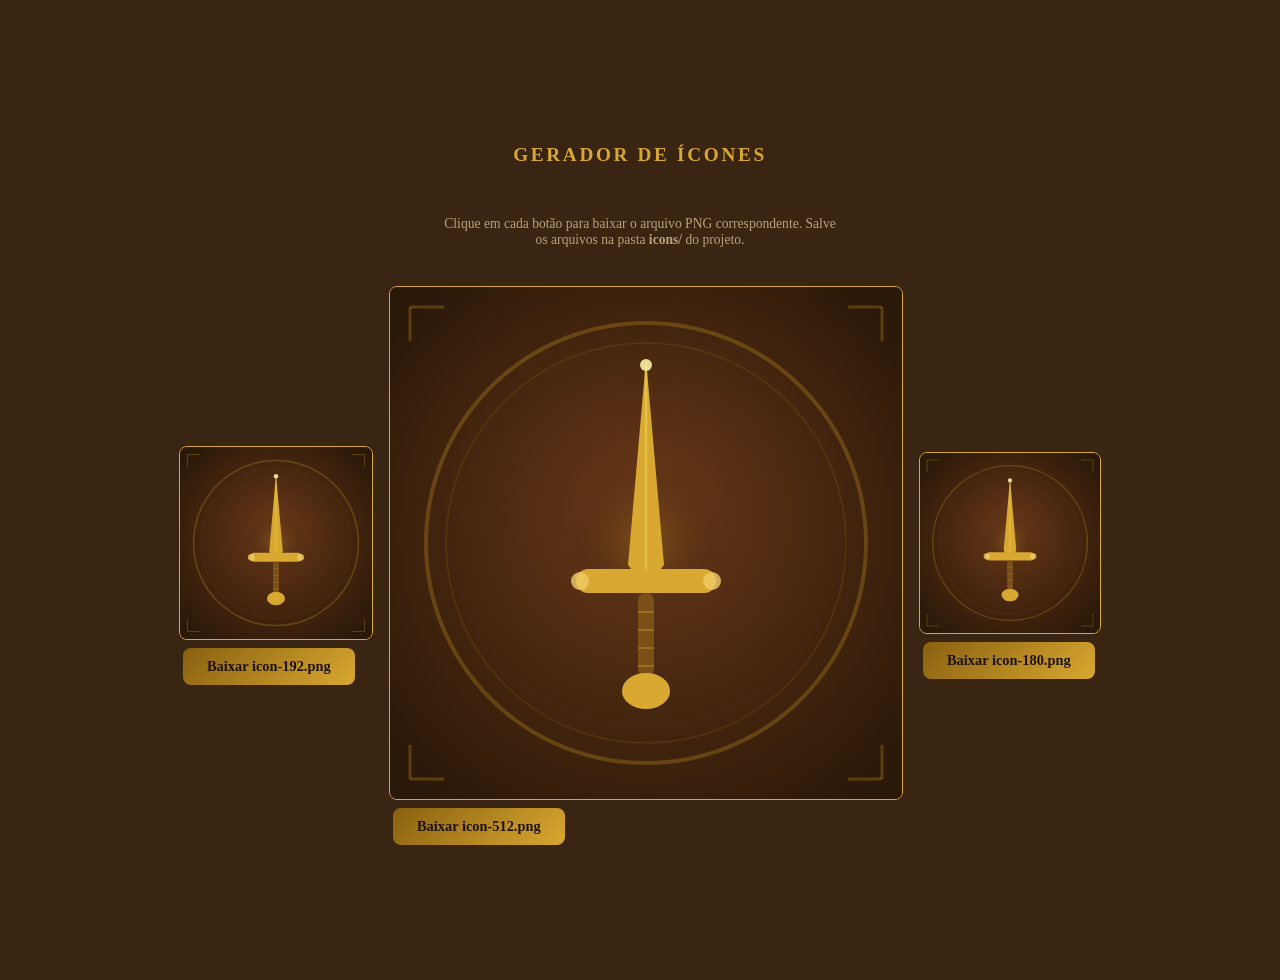
<file: icons/gerar-icones.html>
<!DOCTYPE html>
<html lang="pt-BR">
<head>
  <meta charset="UTF-8">
  <title>Gerar Ícones — RPG DA LIBERDADE</title>
  <style>
    body { font-family: Georgia, serif; background: #3a2412; color: #f0d8a8; display: flex; flex-direction: column; align-items: center; justify-content: center; min-height: 100vh; gap: 1.5rem; padding: 2rem; }
    h1 { font-size: 1.2rem; letter-spacing: 0.14em; color: #d8a830; }
    p { font-size: 0.85rem; opacity: 0.7; text-align: center; max-width: 400px; }
    button { background: linear-gradient(135deg, #8a6010, #d8a830); border: none; border-radius: 8px; color: #1e1208; font-family: Georgia, serif; font-size: 0.9rem; font-weight: 700; padding: 10px 24px; cursor: pointer; margin: 4px; }
    canvas { border: 1px solid #d8a830; border-radius: 8px; }
    .row { display: flex; gap: 1rem; align-items: center; flex-wrap: wrap; justify-content: center; }
  </style>
</head>
<body>
  <h1>GERADOR DE ÍCONES</h1>
  <p>Clique em cada botão para baixar o arquivo PNG correspondente. Salve os arquivos na pasta <strong>icons/</strong> do projeto.</p>

  <div class="row">
    <div>
      <canvas id="c192" width="192" height="192"></canvas>
      <br><button onclick="download('c192','icon-192.png')">Baixar icon-192.png</button>
    </div>
    <div>
      <canvas id="c512" width="512" height="512"></canvas>
      <br><button onclick="download('c512','icon-512.png')">Baixar icon-512.png</button>
    </div>
    <div>
      <canvas id="c180" width="180" height="180"></canvas>
      <br><button onclick="download('c180','icon-180.png')">Baixar icon-180.png</button>
    </div>
  </div>

  <script>
    function drawIcon(canvas) {
      const c = canvas.getContext('2d');
      const S = canvas.width;
      const cx = S / 2, cy = S / 2;
      const sc = S / 512;

      // Fundo
      const bg = c.createRadialGradient(cx, cy * 0.84, 0, cx, cy, S * 0.65);
      bg.addColorStop(0, '#6a3818');
      bg.addColorStop(1, '#2a1808');
      c.fillStyle = bg;
      c.fillRect(0, 0, S, S);

      // Anel externo
      c.strokeStyle = 'rgba(196,148,32,0.3)';
      c.lineWidth = 4 * sc;
      c.beginPath();
      c.arc(cx, cy, 220 * sc, 0, Math.PI * 2);
      c.stroke();

      c.strokeStyle = 'rgba(196,148,32,0.15)';
      c.lineWidth = 1.5 * sc;
      c.beginPath();
      c.arc(cx, cy, 200 * sc, 0, Math.PI * 2);
      c.stroke();

      // Ornamentos de canto
      c.strokeStyle = 'rgba(196,148,32,0.3)';
      c.lineWidth = 3 * sc;
      const oc = [[20,20,54,20,20,54],[492,20,458,20,492,54],[20,492,54,492,20,458],[492,492,458,492,492,458]];
      oc.forEach(([x1,y1,x2,y2,x3,y3]) => {
        c.beginPath(); c.moveTo(x1*sc,y1*sc); c.lineTo(x2*sc,y2*sc); c.stroke();
        c.beginPath(); c.moveTo(x1*sc,y1*sc); c.lineTo(x3*sc,y3*sc); c.stroke();
      });

      // Brilho dourado (glow simulado)
      const glow = c.createRadialGradient(cx, S*0.5, 0, cx, S*0.5, 80*sc);
      glow.addColorStop(0, 'rgba(216,168,48,0.25)');
      glow.addColorStop(1, 'transparent');
      c.fillStyle = glow;
      c.fillRect(0, 0, S, S);

      // Lâmina
      c.fillStyle = '#d8a830';
      c.beginPath();
      c.moveTo(256*sc, 72*sc);
      c.lineTo(238*sc, 278*sc);
      c.lineTo(256*sc, 300*sc);
      c.lineTo(274*sc, 278*sc);
      c.closePath();
      c.fill();

      // Linha central
      c.strokeStyle = 'rgba(240,224,96,0.45)';
      c.lineWidth = 2.5 * sc;
      c.beginPath(); c.moveTo(256*sc, 78*sc); c.lineTo(256*sc, 282*sc); c.stroke();

      // Guarda
      c.fillStyle = '#d8a830';
      c.beginPath();
      roundRect(c, 186*sc, 282*sc, 140*sc, 24*sc, 12*sc);
      c.fill();

      // Cabo
      c.fillStyle = '#7a5018';
      c.beginPath();
      roundRect(c, 248*sc, 306*sc, 16*sc, 84*sc, 8*sc);
      c.fill();

      // Linhas cabo
      c.strokeStyle = 'rgba(216,168,48,0.35)';
      c.lineWidth = 2 * sc;
      [325,343,361,379].forEach(y => {
        c.beginPath(); c.moveTo(248*sc, y*sc); c.lineTo(264*sc, y*sc); c.stroke();
      });

      // Pomo
      c.fillStyle = '#d8a830';
      c.beginPath();
      c.ellipse(256*sc, 404*sc, 24*sc, 18*sc, 0, 0, Math.PI*2);
      c.fill();

      // Brilho da ponta
      c.fillStyle = 'rgba(248,240,160,0.9)';
      c.beginPath();
      c.arc(256*sc, 78*sc, 6*sc, 0, Math.PI*2);
      c.fill();

      // Gemas da guarda
      c.fillStyle = 'rgba(240,204,104,0.8)';
      c.beginPath(); c.arc(190*sc, 294*sc, 9*sc, 0, Math.PI*2); c.fill();
      c.beginPath(); c.arc(322*sc, 294*sc, 9*sc, 0, Math.PI*2); c.fill();
    }

    function roundRect(c, x, y, w, h, r) {
      c.beginPath();
      c.moveTo(x+r, y);
      c.lineTo(x+w-r, y); c.arcTo(x+w, y, x+w, y+r, r);
      c.lineTo(x+w, y+h-r); c.arcTo(x+w, y+h, x+w-r, y+h, r);
      c.lineTo(x+r, y+h); c.arcTo(x, y+h, x, y+h-r, r);
      c.lineTo(x, y+r); c.arcTo(x, y, x+r, y, r);
      c.closePath();
    }

    function download(id, filename) {
      const a = document.createElement('a');
      a.download = filename;
      a.href = document.getElementById(id).toDataURL('image/png');
      a.click();
    }

    // Desenhar todos
    ['c192','c512','c180'].forEach(id => drawIcon(document.getElementById(id)));
  </script>
</body>
</html>
</file>
